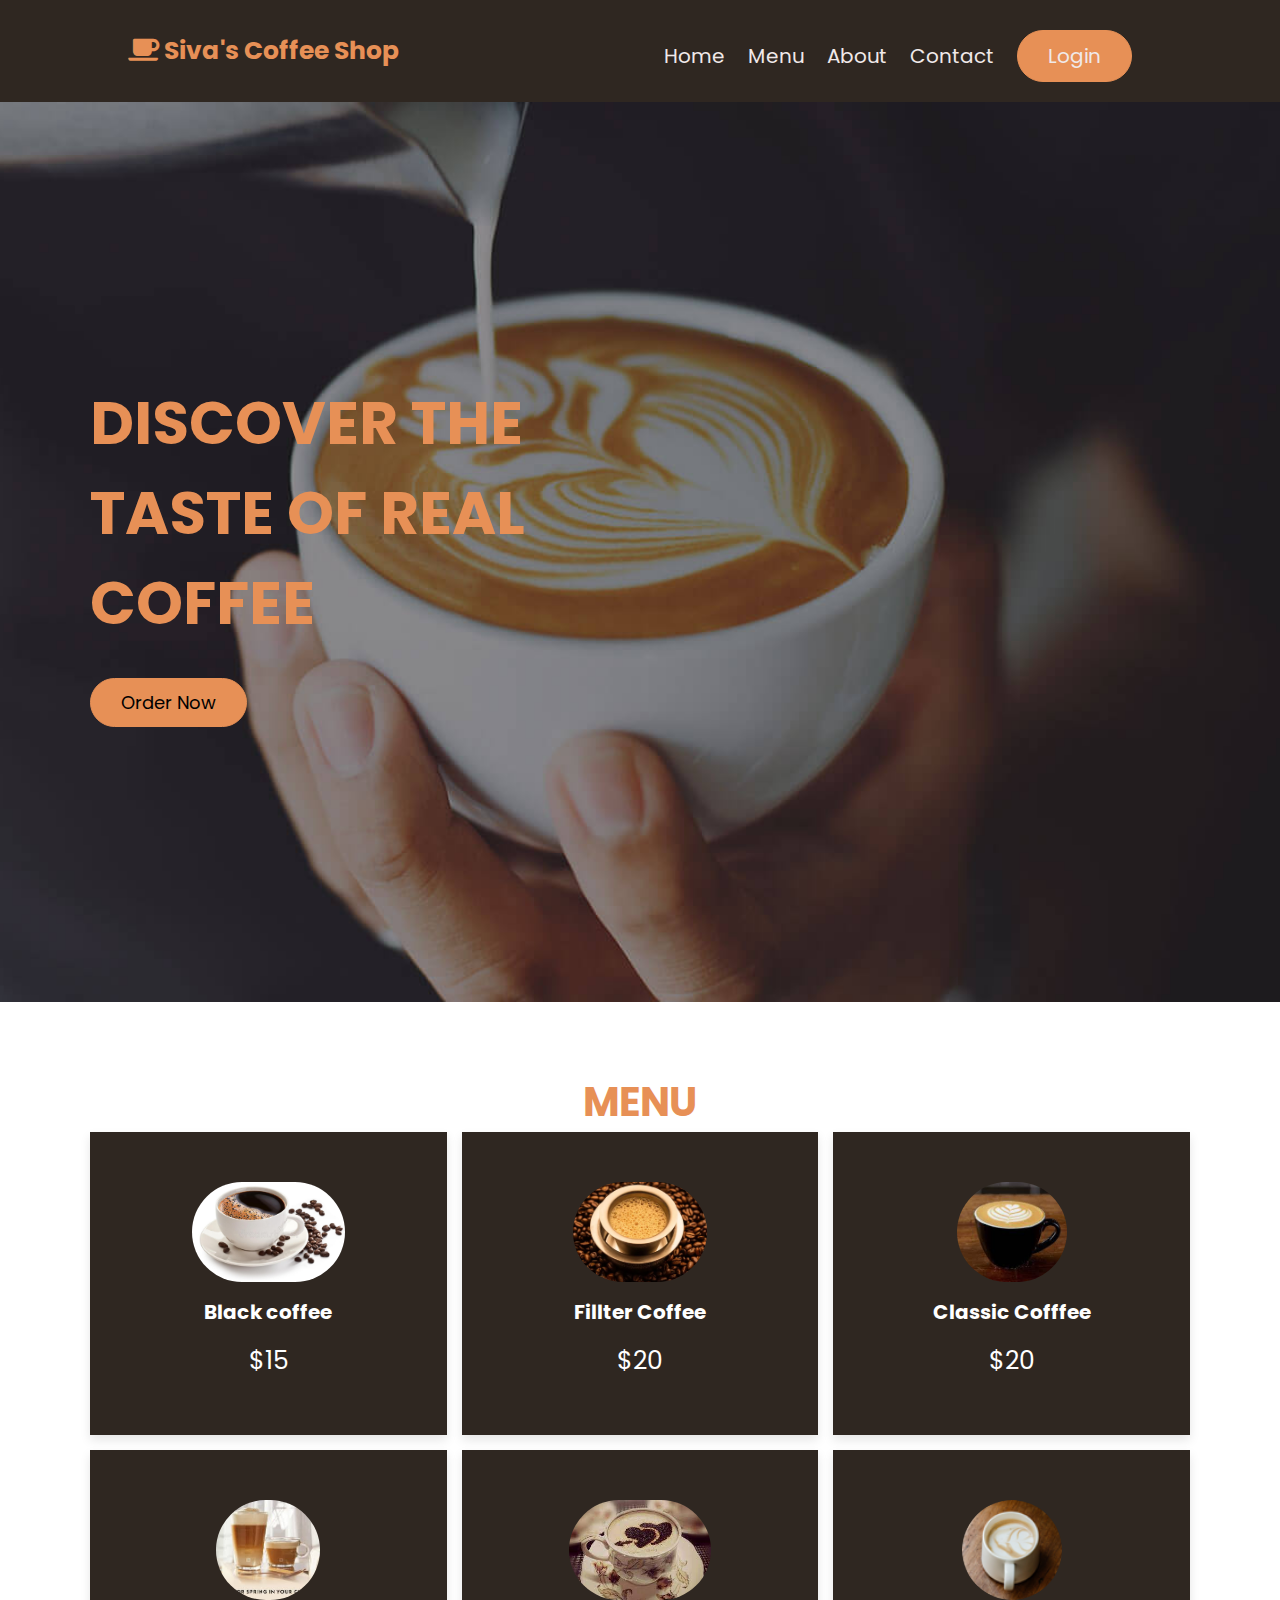
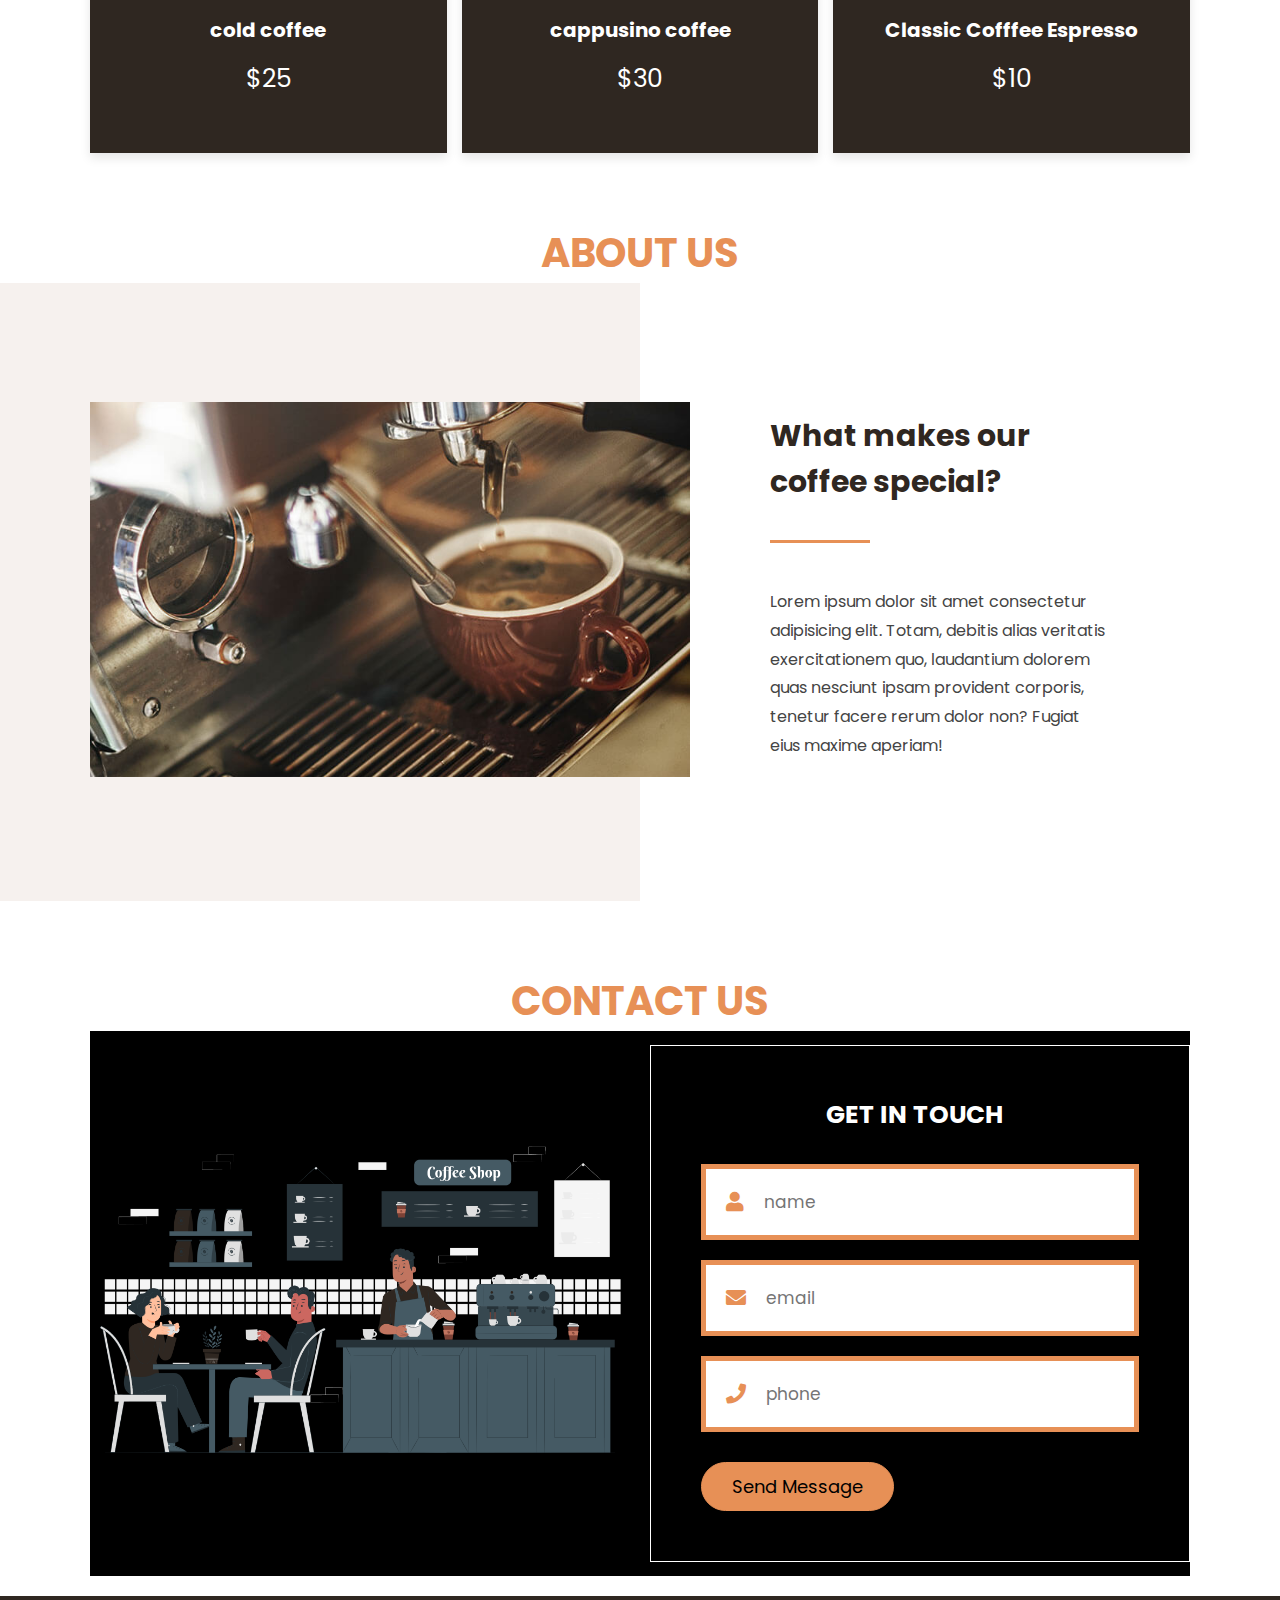
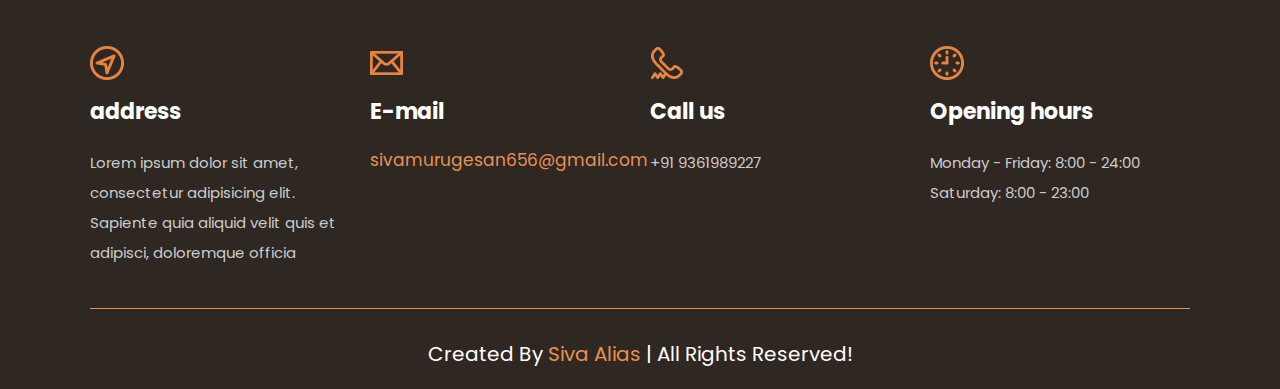
<file: index.html>
<!DOCTYPE html>
<html lang="en">
<head>
    <meta charset="UTF-8">
    <meta http-equiv="X-UA-Compatible" content="IE=edge">
    <meta name="viewport" content="width=device-width, initial-scale=1.0">
    <title>Coffee Website</title>
    <!-- font awesome cdn link  -->
    <link rel="stylesheet" href="https://cdnjs.cloudflare.com/ajax/libs/font-awesome/5.15.4/css/all.min.css">
    
    <!-- Custom CSS Link -->
    <link rel="stylesheet" href="style.css">

</head>
<body>
    <a href="login.html"></a>
   
    
    <header class="header">
        <a href="#" class="logo"> <i class="fas fa-coffee"></i> <span> siva's</span>  Coffee Shop</a>

        <nav class="navbar">
            <div id="close-navbar" class="fas fa-times"></div>
            <a href="#">home</a>
            
            <a href="#menu">menu</a>
            <a href="#about">about</a>
            <a href="#contact">contact</a>
            <a href="login.html" class="btn">login</a>
            
        </nav>

        <div class="icons">
            <div id="menu-btn" class="fas fa-bars"></div>
        </div>

    </header>
        <!--  header -->

        <!-- Home -->

    <section class="home" id="home">

        <div class="content">
            <h3>Discover the <br> taste of real <br> coffee </h3>
            <a href="#" class="btn">Order Now</a>
        </div>
       

    </section>

        <!-- home -->

      
    <!-- Menu -->

    <section class="menu" id="menu">

        <h1 class="heading">menu</h1>

        <div class="box-container">

            <div class="box">
                <img src="coffee.jpg" alt="">
                <h3>Black coffee</h3>
                <div class="price">$15</div>
            </div>

            <div class="box">
                <img src="filter coffe.webp" alt="">
                <h3>Fillter Coffee</h3>
                <div class="price">$20</div>
            </div>

            <div class="box">
                <img src="download.jpg" alt="">
                <h3>Classic Cofffee</h3>
                <div class="price">$20</div>
            </div>

            <div class="box">
                <img src="cold ccoffe.jpg" alt="">
                <h3>cold coffee</h3>
                <div class="price">$25</div>
            </div>

            <div class="box">
                <img src="cappusino.jpg" alt="">
                <h3>cappusino coffee</h3>
                <div class="price">$30</div>
            </div>

            <div class="box">
                <img src="menu-1.png" alt="">
                <h3>Classic Cofffee Espresso</h3>
                <div class="price">$10</div>
            </div>

        </div>

    </section>
<!-- end -->
  <!-- About us -->

  <h1 class="heading">about us</h1>
    
  <section class="about" id="about">

      <div class="row">

          <div class="image">
              <img src="about.jpg" alt="about">
          </div>

          <div class="content">
              <h3>What makes our coffee special?</h3>
              <div class="line"></div>
              <p>Lorem ipsum dolor sit amet consectetur adipisicing elit. Totam, debitis alias veritatis exercitationem quo, laudantium dolorem quas nesciunt ipsam provident corporis, tenetur facere rerum dolor non? Fugiat eius maxime aperiam!</p>
          </div>

      </div>

  </section>

<!-- end -->


<!-- Contact US -->

    <section class="contact" id="contact">

        <h1 class="heading">Contact Us</h1>

        <div class="row">

            <div class="image">
                <img src="contact.png" alt="">
            </div>

            <form action="">
                <h3>Get in touch</h3>

                <div class="inputBox">
                    <span class="fas fa-user"></span>
                    <input type="text" placeholder="name">
                </div>

                <div class="inputBox">
                    <span class="fas fa-envelope"></span>
                    <input type="email" placeholder="email">
                </div>

                <div class="inputBox">
                    <span class="fas fa-phone"></span>
                    <input type="number" placeholder="phone">
                </div>

                <input type="submit" value="send message" class="btn" style="border-radius: 100px;">

            </form>

        </div>

    </section>

    <!-- End -->

    <!-- Footer -->

    <section class="footer">

        <div class="box-container">

            <div class="box">
                <img src="footer-1.png" alt="">
                <h3>address</h3>
                <p>Lorem ipsum dolor sit amet, consectetur adipisicing elit. Sapiente quia aliquid velit quis et adipisci, doloremque officia</p>
    
            </div>
    
            <div class="box">
                <img src="footer-2.png" alt="">
                <h3>E-mail</h3>
                <a href="#" class="link">sivamurugesan656@gmail.com</a>
        
            </div>
    
            <div class="box">
                <img src="footer-3.png" alt="">
                <h3>Call us</h3>
                <p>+91 9361989227</p>
            </div>
    
            <div class="box">
                <img src="footer-4.png" alt="">
                <h3>Opening hours</h3>
                <p>Monday - Friday: 8:00 - 24:00
                   <br> Saturday: 8:00 - 23:00</p>
            </div>

        </div>

        <div class="credit">created by <span>Siva Alias</span> | all rights reserved! </div>

    </section>









    <!-- Custom JS Link -->
    <script src="script.js"></script>
</body>
</html>
</file>
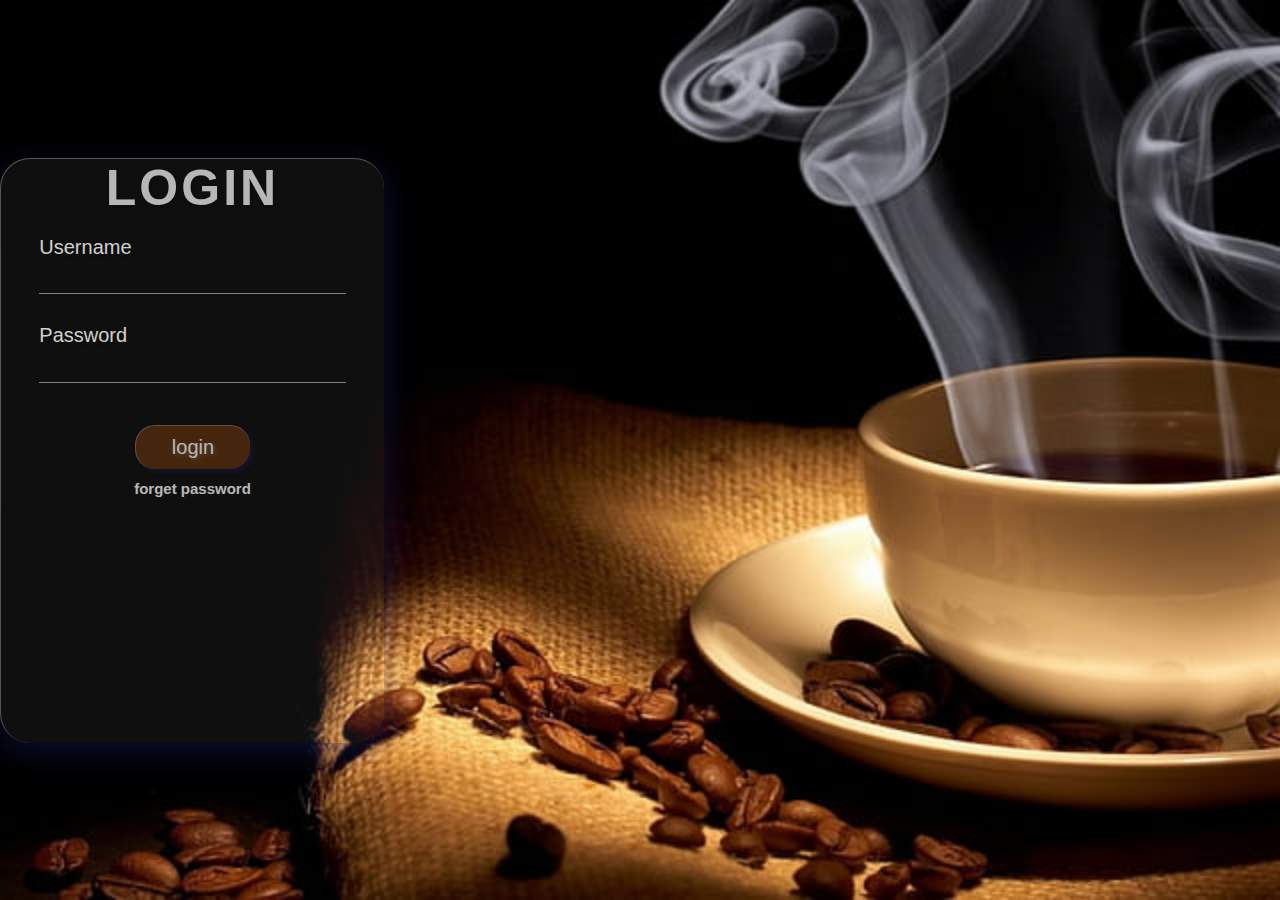
<file: login.html>
<!DOCTYPE html>
<html lang="en">
<head>
    <meta charset="UTF-8">
    <meta http-equiv="X-UA-Compatible" content="IE=edge">
    <meta name="viewport" content="width=device-width, initial-scale=1.0">
    <title>SIVA</title>
    <link rel="stylesheet" href="login.css">
</head>
<body>
    <form>
        <h1>LOGIN</h1>
        <label>Username</label>
        <input type="text">
        <label>Password</label>
        <input type="password">
        <button>login</button>
        <h2>forget password</h2>
    </form>
    
</body>
</html>
</file>
<file: style.css>
@import url('http://fonts.googleapis.com/css?family=Poppins:300,400,400i,500,600,700&amp;display=swap');

:root{
    --main-color:#2f2721;
    --primary-color:#e79056;
    --black:#13131a;
    --border: .1rem solid rgba(255,255,255,.3);
}

*{
    font-family: 'Poppins', sans-serif;
    margin: 0;
    padding: 0;
    box-sizing: border-box;
    outline: none;
    border: none;
    text-decoration: none;
    transition: .2s linear;
}

html{
    font-size: 62.5%;
    overflow-x: hidden;
    scroll-behavior: smooth;
}

html::-webkit-scrollbar{
    width: .8rem;
}

html::-webkit-scrollbar-track{
    background: transparent;
}

html::-webkit-scrollbar-thumb{
    background: var(--primary-color);
}

section{
    padding: 2rem 7%;
}


.heading{
    text-align: center;
    color: var(--primary-color);
    text-transform: uppercase;
    font-size: 4rem;
    margin-top: 5rem;
}

.btn{
    display: inline-block;
    margin-top: 1rem;
    padding: 1rem 3rem;
    font-size: 1.8rem;
    border: 0.1rem solid var(--primary-color);
    background: var(--primary-color);
    color: black;
    cursor: pointer;
    text-transform: capitalize;
}

.btn:hover{
    background: #fff6eb;
    color: var(--main-color);
}

/* header */


.header{
    position: sticky;
    top: 0;
    left: 0;
    right: 0;
    background: var(--main-color);
    padding: 2rem 10%;
    display: flex;
    align-items: center;
    z-index: 1000;
}

.header .logo{
    margin-right: auto;
    font-size: 2.5rem;
    text-transform: capitalize;
    color: var(--primary-color);
    font-weight: bolder;
}

.header .logo i{
    color: var(--primary-color);
}

.header .navbar{
    position: relative;
}

.header .navbar #close-navbar{
    position: absolute;
    top: 1.5rem;
    right: 2rem;
    font-size: 4rem;
    cursor: pointer;
    color: #444;
    display: none;
}

.header .navbar a{
    margin-right: 2rem;
    font-size: 2rem;
    text-transform: capitalize;
    color: rgb(240, 233, 233);
    border-radius: 100px;
}

.header .navbar a:hover{
    color: var(--primary-color);
}

.header .icons div{
    margin-left: 1.5rem;
    cursor: pointer;
    color: rgb(238, 230, 230);
    font-size: 2.5rem;
}

.header .icons div:hover{
    color: var(--primary-color);
}

.header #menu-btn{
    display: none;
}

/* end */

/* home */

.home{
    min-height: 100vh;
    display: flex;
    align-items: center;
    background: url(background.jpg);
    background-size: cover;
    background-position: center;
}

.home .content{
    max-width: 60rem;
}
.home .content a{
    border-radius: 100px;
}

.home .content h3{
    font-size: 6rem;
    text-transform: uppercase;
    color: var(--primary-color);
    margin-bottom: 20px;
}

/* end */

/* about us */

.about{
    padding-top:50px;
    padding-bottom: 50px;
    background-image: url(about-bg.png);
    background-repeat: repeat-y;
    background-position: center top;
}

.about .row{
    display: flex;
    align-items: center;
    flex-wrap: wrap;
}

.about .row .image{
    flex: 1 1 55rem;
}

.about .row .image img{
    width: 100%;
}

.about .row .content{
    flex: 1 1 45rem;
    padding: 8rem;
}

.about .row .content h3{
    font-size: 3rem;
    color: var(--main-color);
}

.about .row .content p{
    font-size: 1.6rem;
    color: #444;
    padding: 1rem 0;
    line-height: 1.8;
}

.line{
    margin-top: 35px;
    margin-bottom:35px;
    width: 100px;
    height: 3px;
    background: var(--primary-color);
}

/* end */

/* menu */

.menu .box-container{
    display: grid;
    grid-template-columns: repeat(auto-fit, minmax(30rem, 1fr));
    gap: 1.5rem;
   
}

.menu .box-container .box{
    padding: 5rem;
    text-align: center;
    background-color: var(--main-color);
    box-shadow: 0 0.5rem 1rem rgba(0, 0, 0, 0.1);
   
}

.menu .box-container .box img{
    height: 10rem;
    border-radius: 200px;
}

.menu .box-container .box h3{
    color: #fff;
    font-size: 2rem;
    padding: 1rem 0;
}

.menu .box-container .box .price{
    color: #fff;
    font-size: 2.5rem;
    padding: .5rem 0;
}

.menu .box-container .box:hover{
    background-color: var(--primary-color);
}

.menu .box-container .box:hover > *{
    color: var(--black);
}

/* end */

/* contact */

.contact .row{
    background-color: black;
    display: -webkit-box;
    display: -ms-flexbox;
    display: flex;
    -webkit-box-align: center;
        -ms-flex-align: center;
            align-items: center;
    -ms-flex-wrap: wrap;
        flex-wrap: wrap;
    gap: 2rem;            
}

.contact .row .image{
    -webkit-box-flex: 1;
        -ms-flex: 1 1 40rem;
            flex: 1 1 40rem;
}

.contact .row .image img{
    width: 100%;
}

.contact .row form{
    -webkit-box-flex: 1;
        -ms-flex: 1 1 40rem;
            flex: 1 1 40rem;
    border: 0.1rem solid white;
    padding: 5rem; 
          
}

.contact .row form h3{
    font-size: 2.5rem;
    text-align: center;
    color: white;
    margin-right: 1rem;
    padding-bottom: 1rem;
    text-transform: uppercase;
}

.contact .row form .inputBox{
    display: flex;
    align-items: center;
    margin-top: 2rem;
    margin-bottom: 2rem;
    background: white;
    border: 0.5rem solid var(--primary-color);
}

.contact .row form .inputBox span{
    color: var(--primary-color);
    font-size: 2rem;
    padding-left: 2rem;
}

.contact .row form .inputBox input{
    width: 100%;
    padding: 2rem;
    font-size: 1.7rem;
    color: black;
    text-transform: none;
    background: none;
}

/* end */

/* Footer */

.footer{
    background: var(--main-color);
}

.footer .box-container{
    display: grid;
    grid-template-columns: repeat(auto-fit, minmax(25rem, 1fr));
    gap: 2rem;
    margin-top: 30px;
} 

.footer .box-container .box h3{
    font-size: 2.2rem;
    color: #fff;
    padding: 1rem 0;
}

.footer .box-container .box p{
    font-size: 1.5rem;
    line-height: 2;
    color: #ccc;
    padding: 1rem 0;
}

.footer .box-container .box .link{
    font-size: 1.7rem;
    line-height: 2;
    color: var(--primary-color);
    padding: .5rem 0;
    display: block;
}

.footer .box-container .box .link:hover{
    color: #ffaa42;
    text-decoration: underline;
}

.footer .credit{
    color: #fff;
    text-align: center;
    margin-top: 3rem;
    padding-top: 3rem;
    font-size: 2rem;
    text-transform: capitalize;
    border-top: 0.1rem solid var(--primary-color);
}

.footer .credit span{
    color: var(--primary-color);
}


/* media queries */

@media (max-width:991px){

    html{
        font-size: 55%;
    }

    .header{
        padding:2rem 5%;
    }

    section{
        padding:2rem;
    }

}


@media (max-width:768px){

    .header #menu-btn{
        display: inline-block;
    }

    .header .navbar{
        position: fixed;
        top: 0; right: -105%;
        width: 30rem;
        background: #fff;
        height: 100%;
        display: -webkit-box;
        display: -ms-flexbox;
        display: flex;
        -webkit-box-orient: vertical;
        -webkit-box-direction: normal;
                -ms-flex-flow: column;
                     flex-flow: column;
        -webkit-box-pack: center;
                -ms-flex-pack: center;
                   justify-content: center;
        z-index: 1200;                         
    }

    .header .navbar #close-navbar{
        display: block;
    }

    .header .navbar.active{
        box-shadow: 0 0 0 100vw rgba(0, 0, 0, 0.8);
        right: 0;
    }

    .header .navbar a{
        color: var(--black);
        display: block;
        margin: 1rem 0;
        text-align: center;
        font-size: 3rem;
    }

    .home{
        background-position: left;
        justify-content: center;
        text-align: center;
    }

    .home .content h3{
        font-size: 4rem;
    }
}

@media (max-width:450px){

    html{
        font-size: 50%;
    }

}
</file>
<file: login.css>
*{
    margin: 0%;
    padding: 0;
    box-sizing: border-box;
    font-family: 'Gill Sans', 'Gill Sans MT', Calibri, 'Trebuchet MS', sans-serif;
    cursor: pointer;
}
body{
    height: 100vh;
    width: 100%;
    display: flex;
    justify-content: flex-start;
    align-items: center;
    background: linear-gradient(to right,#3f5efb,#fc466b);
    background-image: url(log\ bg.1.jpg);
    background-repeat: no-repeat;
    background-size: cover;
    
}
form{
    width: 30%;
    height:65vh;
    display: flex;
    flex-direction: column;
    background: rgba(255, 255,255,0.06);
    box-shadow: 0 8px 32px 0 rgba(31,38,135,.37);
    border-radius: 30px;
    border-left: 1px solid rgba(255,255,255,.3);
    border-top: 1px solid rgba(255,255,255,.3);
    background-repeat: no-repeat;
    background-size: cover;
    position: absolute;
}
h1{
    font-size: 50px;
    text-align: center;
    color: white;
    text-shadow: 2px 2px 4px rgba(0,0,0,.2);
    letter-spacing: 3px;
    margin-bottom: 5%;
    opacity: .7;
   
   
   
}
label{
    font-size: 20px;
    color: white;
    margin-left: 10%;
    opacity: .8;
    text-shadow: 2px 2px 4px rgba(0,0,0,.2);
   
}
input{
    width: 80%;
    margin: 5% auto;
    margin-bottom: 8%;
    border: none;
    outline: none;
    background: transparent;
    color: white;
    border-bottom: 1px solid rgba(255,255,255,0.6);
    opacity: .8;
}
button{
    width: 30%;
    margin: 3% auto;
    color: #fff;
    font-size: 20px;
    opacity: .7;
    background:#5e2f0f;
    padding: 10px 30px;
    border: none;
    outline: none;
    border-radius: 20px;
    text-shadow: 2px 2px 4px rgba(255,255,255,0.2);
    box-shadow: 3px 3px 5px rgba(31,38,135,.37);
    border-left: 1px solid rgba(255,255,255,.3);
    border-top:1px solid rgba(255,255,255,.3) ;
    transition: 0.5s;
}
h2{
    font-size: 15px;
    text-align: center;
    color:#fff;
    opacity: .7;
   
}


@media only screen and (max-width : 991px){
    form{
        width: 100%;
        height: auto;
        padding: 10px;
    }
    body{
        background-position: right;
        background-size:cover ;
    }

    
}
</file>
